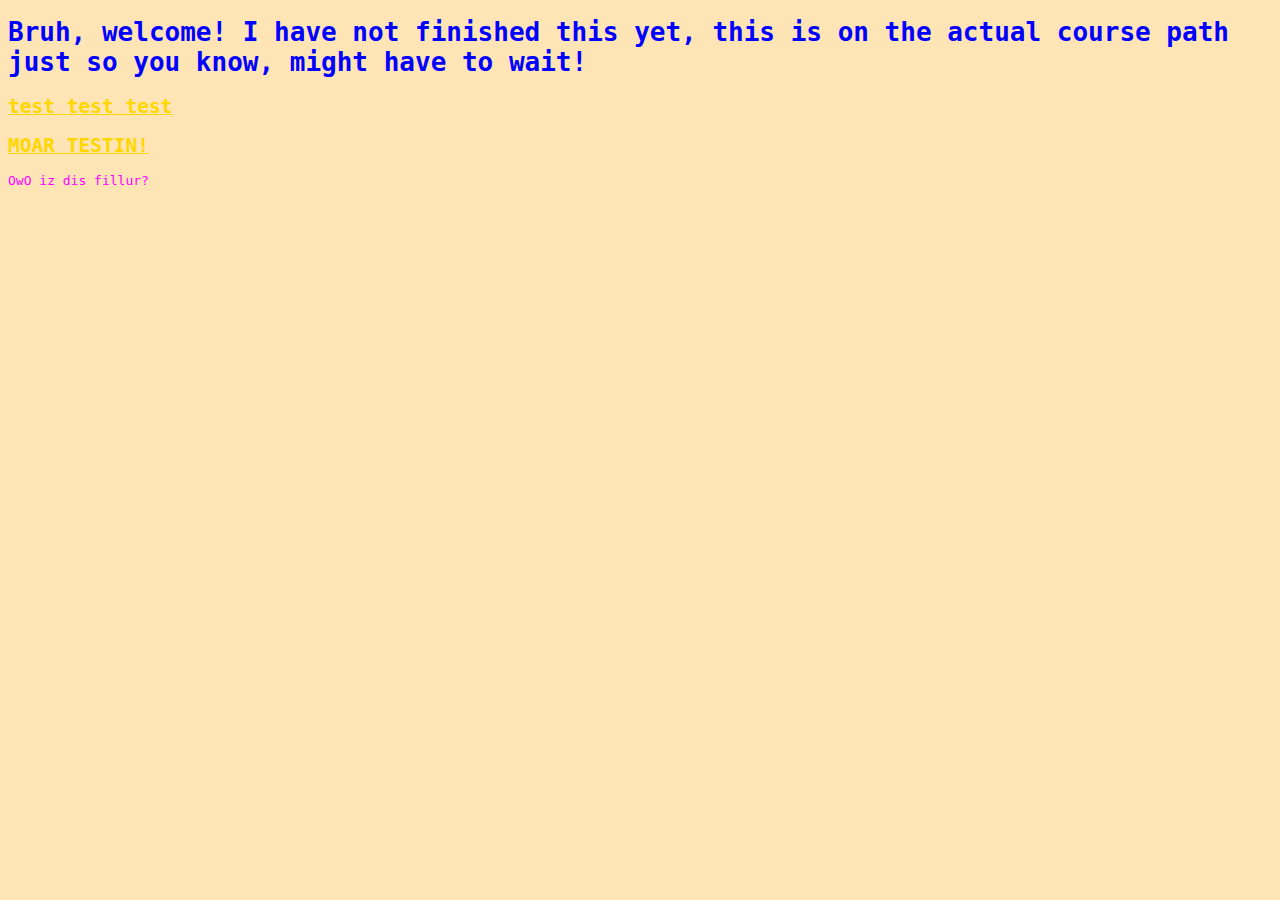
<file: devcamp.html>
<!DOCTYPE html>
<html>
  <head>
    <meta charset="UTF-8">
    <meta name="viewport" content="width=device-width, initial-scale=1.0">
    <title>The web site of aaaaaaaaaaaaaaaaaaaaaa</title>
    <link href="Dev.css" rel="stylesheet" type="text/css" media="all">
    <style>
    h2   {
      color:gold;
      text-decoration: underline;
    }
    </style>
  </head>
 <body>
 <h1 style="color:blue;">Bruh, welcome! I have not finished this yet, this is on the actual course path just so you know, might have to wait!</h1>
 <!--AAAAAAAAAAAAAAAAAAAAAAA WHY ARE YOU LOOKING AT MEH CODEZ?????-->
 <h2>test test test</h2>
 <h2>MOAR TESTIN!</h2>
 <p>OwO iz dis fillur?</p>
 </body>
 </html>
</file>
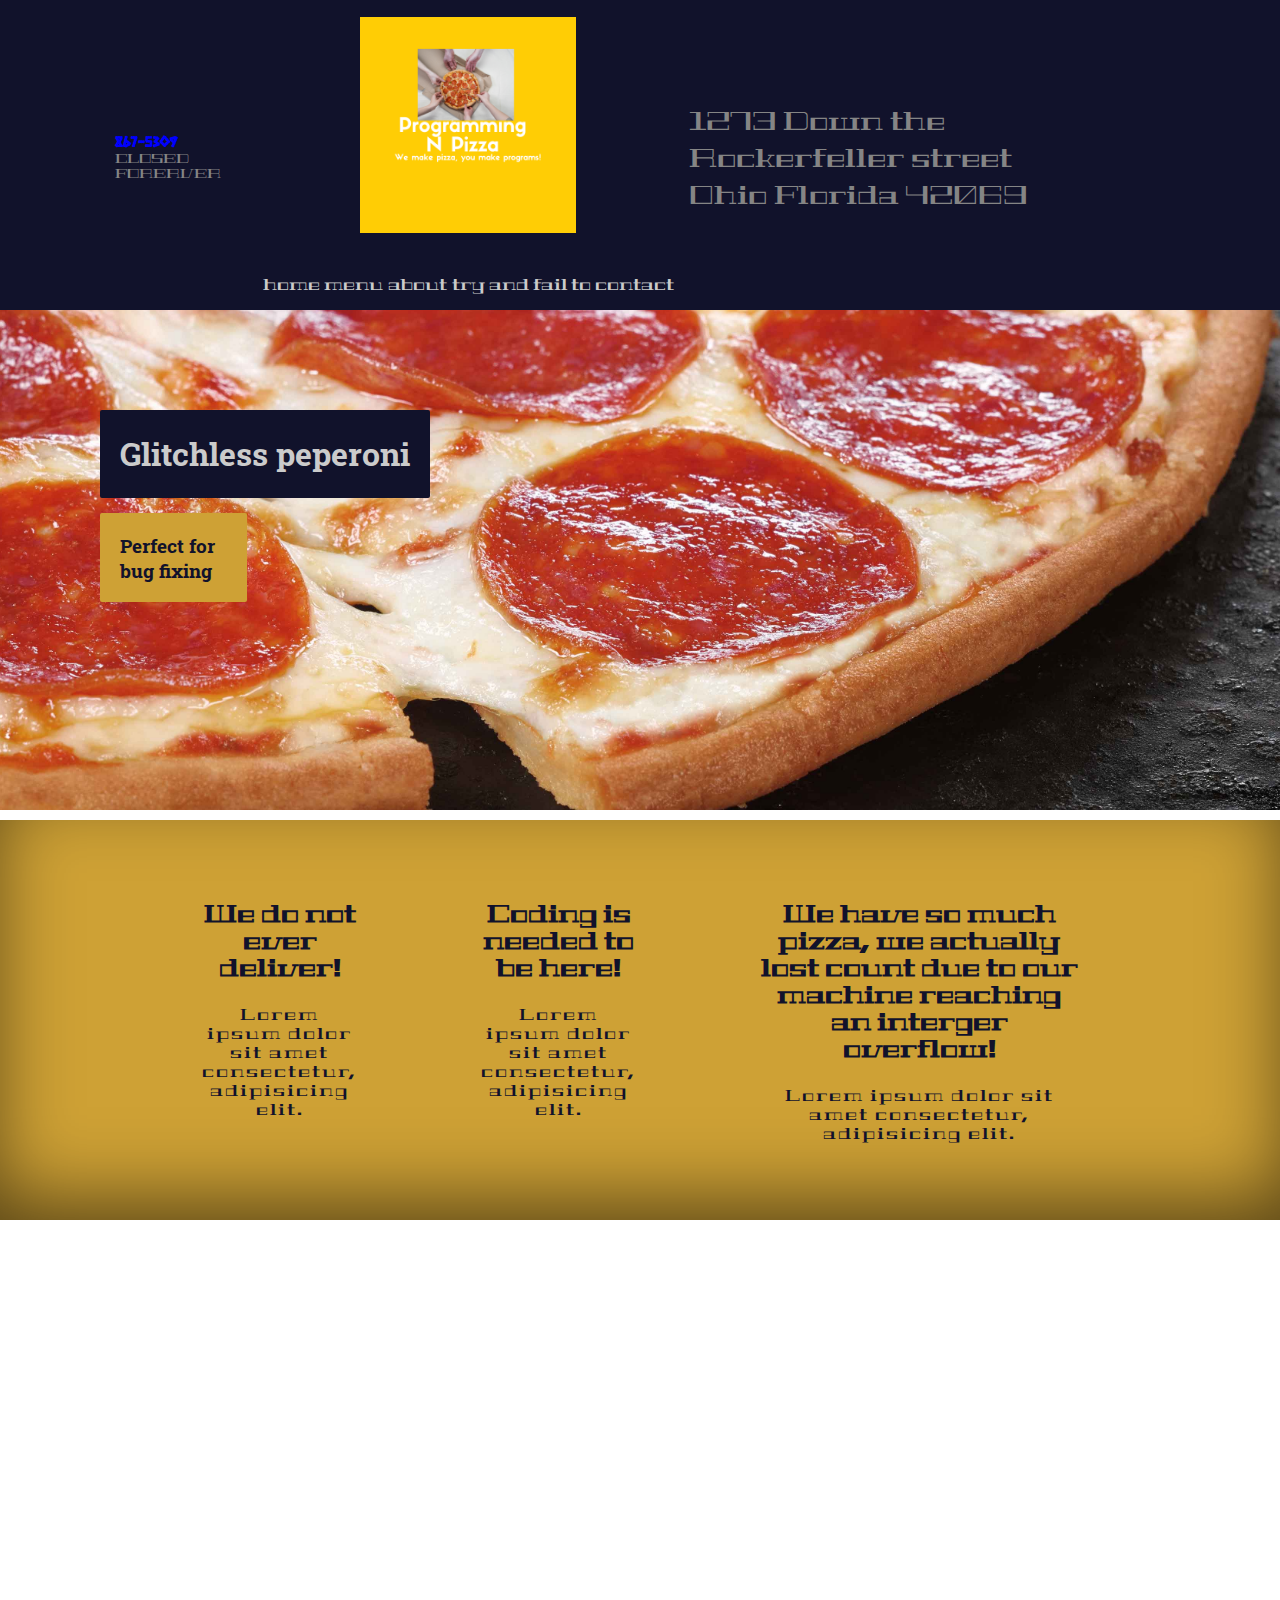
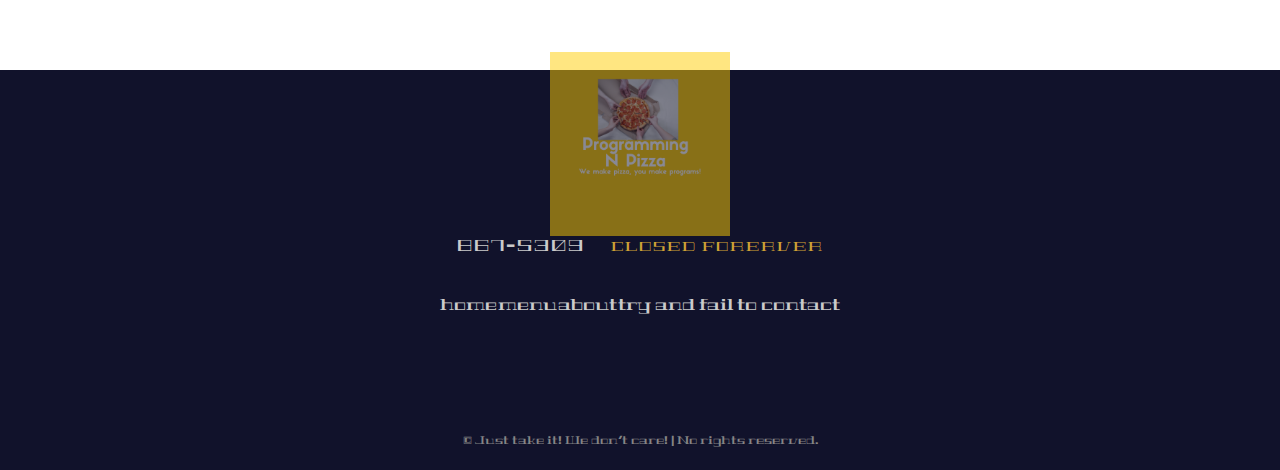
<file: devcamp2.html>
<!DOCTYPE html>
<html>
  <head>
    <title>Home</title>
  <link href="https://fonts.googleapis.com/css2?family=Geostar+Fill&display=swap" rel="stylesheet">
  <link href="https://fonts.googleapis.com/css2?family=Hanalei+Fill&display=swap" rel="stylesheet">
  <link rel="stylesheet" href="https://use.fontawesome.com/releases/v5.7.1/css/all.css" integrity="sha384-fnmOCqbTlWIlj8LyTjo7mOUStjsKC4pOpQbqyi7RrhN7udi9RwhKkMHpvLbHG9Sr" crossorigin="anonymous"/>
  <link href="devcamp2.css" rel="stylesheet" type="text/css" media="all">
  <link rel="stylesheet" href="home.css">
  <link href="https://fonts.googleapis.com/css2?family=Roboto+Slab:wght@100&display=swap" rel="stylesheet">
  </head>
  <body>
<div class="goplacesinstuff">
<div class="totheleftnowyall">
<div class="iconic">
<i class="fas fa-phone-volume"></i>
</div>
<div class="phony-man">
<div class="phone-guy">
867-5309
</div>
<div class="closed-idot">
CLOSED FORERVER
</div>
</div>
</div>
<div class="middleofitall">
<div class="Nice-logo-bro">
<img src="Programming_N_Pizza_Logo.png" alt="logo" width="216px" height="100%">
</div>
<div class="allyourlinksarebelongtous" style="">
<div class="move">
<a href="devcamp2.html">home</a>
</div>
<div class="move">
<a href="devcamp3.html">menu</a>
</div>
<div class="move">
<a href="devcamp4.html">about</a>
</div>
<div class="move">
<a href="devcamp5.html">try and fail to contact</a>
</div>
</div></div>
<div class="totherightnowyall">
<div class="dont-come-here">
<a href="devcamp5.html">1273 Down the Rockerfeller street <br>
  Ohio Florida 42069</a>
</div>
<div class="plznocontact">
  <a href="devcamp5.html">
</div>
<div class="iconicer"><i class="fas fa-map-marker-alt"></i>
</a></div>
</div>
</div>
</div>
<div class="saved">
  <div class="top">
  <h1>Glitchless peperoni</h1>
  </div>
<div class="bottom">
<h3>Perfect for bug fixing</h3>
</div>
</div>
<div class="features">
  <div class="columns"><div class="column">
    <i class="fas fa-truck"></i><p>We do not ever deliver!</p>
    <p>Lorem ipsum dolor sit amet consectetur, adipisicing elit.</p>
  </div><div class="column">
    <i class="fas fa-microchip"></i><p>Coding is needed to be here!</p>
    <p>Lorem ipsum dolor sit amet consectetur, adipisicing elit.</p></div>
    <div class="column"><i class="fas fa-exclamation-triangle"></i>
      <p>We have so much pizza, we actually lost count due to our machine reaching an interger overflow!</p>
      <p>Lorem ipsum dolor sit amet consectetur, adipisicing elit.</p></div>
</div>
  </div>
<div class="map">
  <iframe src="https://www.google.com/maps/embed?pb=!1m18!1m12!1m3!1d1014.3152457261907!2d-82.35987585737543!3d31.228036744060475!2m3!1f0!2f0!3f0!3m2!1i1024!2i768!4f13.1!3m3!1m2!1s0x88effbccfb86b6ad%3A0xd2a9c881d8080ae7!2sG%20Fuel%2C%201273%20Rockefeller%20St%2C%20Waycross%2C%20GA%2031501!5e0!3m2!1sen!2sus!4v1592790682673!5m2!1sen!2sus" width="100%" height="450" frameborder="0" style="border:0;" allowfullscreen="" aria-hidden="false" tabindex="0"></iframe>

  <div class="footer">
    <div class="logo"><img src="Programming_N_Pizza_Logo.png">


  </div>
  <div class="phone-hours-foot">
    <span class="phoned">
    867-5309
    </span>
    <span class="hours">CLOSED FORERVER</span>
    </div>
    <div class="allyourlinksarebelongtous" style="">
      <div class="move">
      <a href="devcamp2.html">home</a>
      </div>
      <div class="move">
      <a href="devcamp3.html">menu</a>
      </div>
      <div class="move">
      <a href="devcamp4.html">about</a>
      </div>
      <div class="move">
      <a href="devcamp5.html">try and fail to contact</a>
      </div>
      </div>
      <div class="social">
        <a href="https://ww.instagram.com/404"> <i class="fab fa-instagram"></i></a>
        <a href="https://m.facebook.com/hhhioudhuifhuifhuipfhwui"><i class="fab fa-facebook"></i></a>
        <a href="https://twitter.com/404"><i class="fab fa-twitter"></i></a>
      </div>
      <div class="plznosteal">
        &copy; Just take it! We don't care! &#124; No rights reserved.
      </div>
</div>
  </div>
  </body>
</html>
</file>
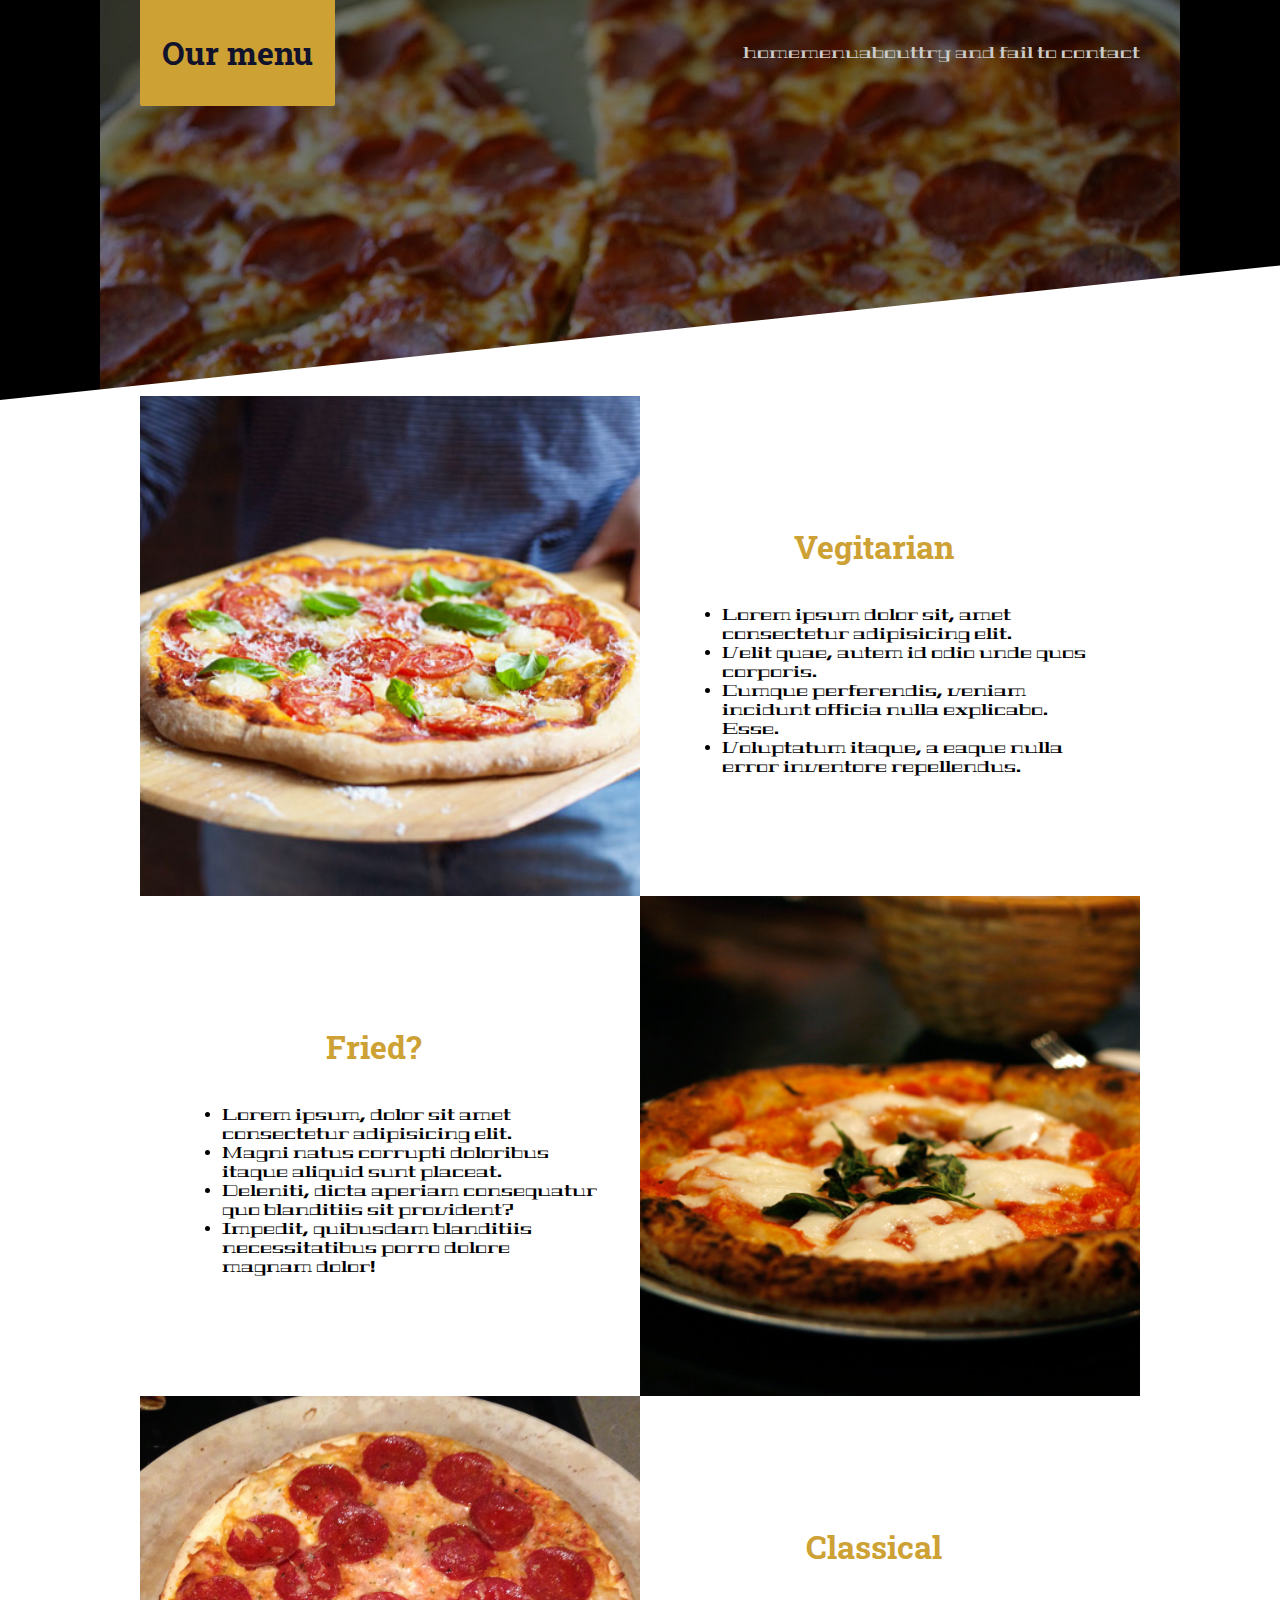
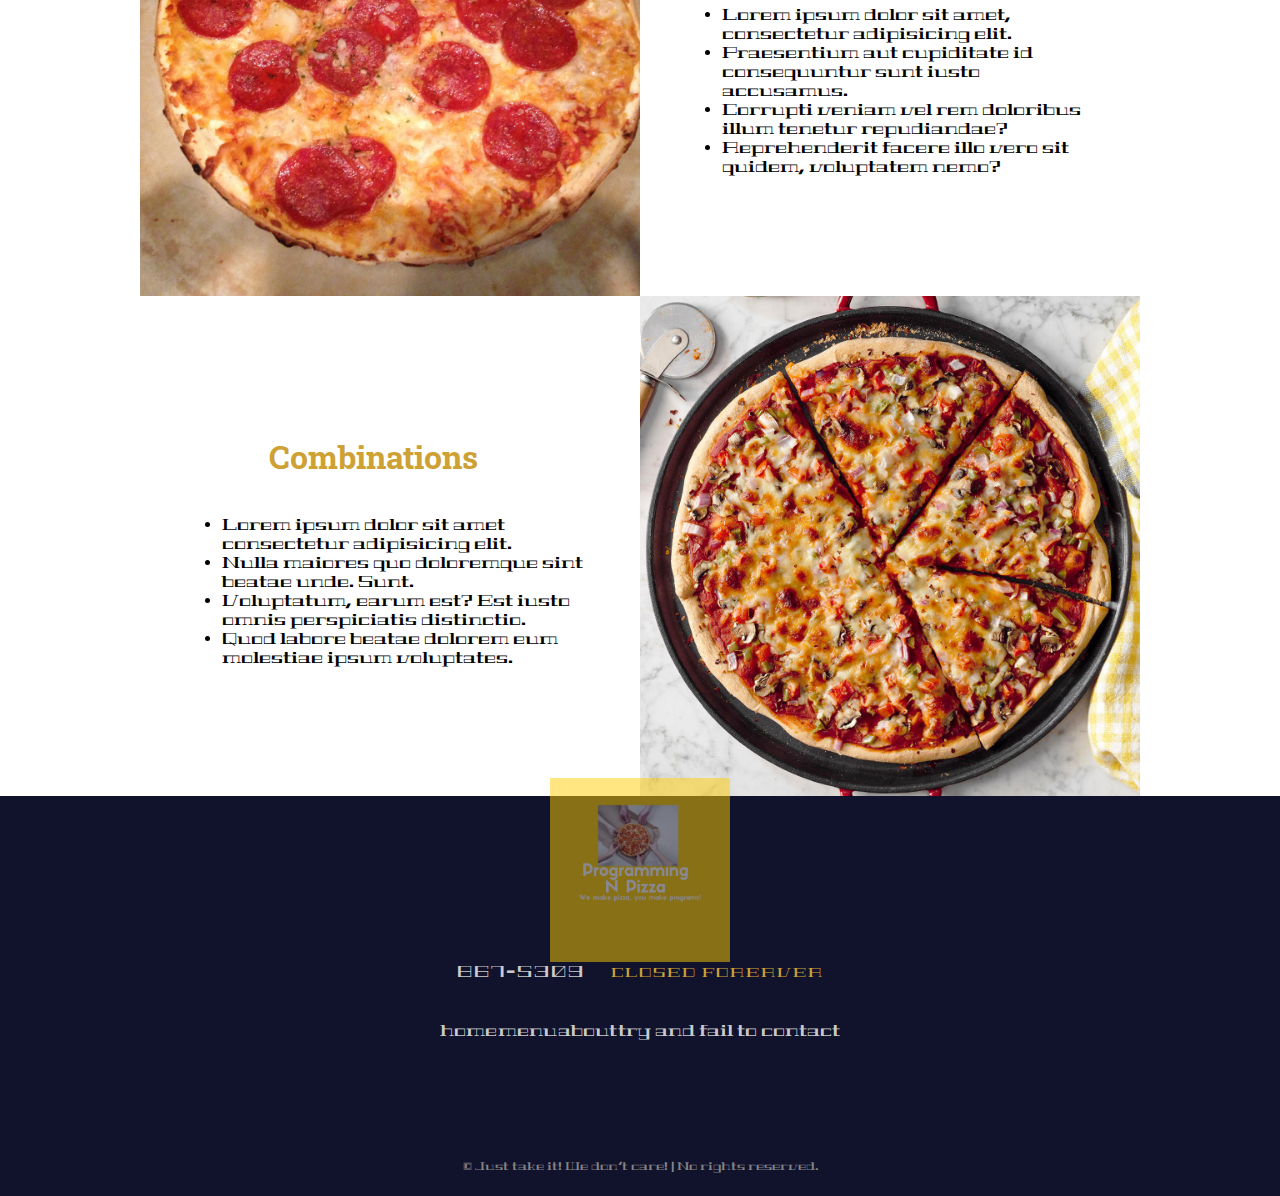
<file: devcamp3.html>
<!DOCTYPE html>
<html>
  <head>
    <title>Menu</title>
  <link href="https://fonts.googleapis.com/css2?family=Geostar+Fill&display=swap" rel="stylesheet">
  <link href="https://fonts.googleapis.com/css2?family=Hanalei+Fill&display=swap" rel="stylesheet">
  <link rel="stylesheet" href="https://use.fontawesome.com/releases/v5.7.1/css/all.css" integrity="sha384-fnmOCqbTlWIlj8LyTjo7mOUStjsKC4pOpQbqyi7RrhN7udi9RwhKkMHpvLbHG9Sr" crossorigin="anonymous"/>
  <link href="devcamp2.css" rel="stylesheet" type="text/css" media="all">
  <link href="https://fonts.googleapis.com/css2?family=Roboto+Slab:wght@100&display=swap" rel="stylesheet">
  </head>
  <body>
<div class="skew"><div class="headerbg" style="background-image: url('/backgrounds/maxresdefault.jpg'); height: 400px;"></div>
<div class="headskew"><div class="content">
<div class="head"><h1>Our menu</h1></div>
<div class="allyourlinksarebelongtous" style="">
  <div class="move">
  <a href="devcamp2.html">home</a>
  </div>
  <div class="move">
  <a href="devcamp3.html">menu</a>
  </div>
  <div class="move">
  <a href="devcamp4.html">about</a>
  </div>
  <div class="move">
  <a href="devcamp5.html">try and fail to contact</a>
  </div>
  </div></div>
</div>
</div>
</div>
<div class="squares">
  <div class="square">
    <div class="contentsquare">
      <div class="images">
        <img src="vegan-pizza.jpg" alt="Pizza">
      </div>
      <div class="text">
        <a href="#Vegitarian" name="Vegitarian" class="anchor-link">
        <h1>Vegitarian</h1>
        </a>
       <ul><li>Lorem ipsum dolor sit, amet consectetur adipisicing elit.</li>
         <li>Velit quae, autem id odio unde quos corporis.</li>
         <li>Cumque perferendis, veniam incidunt officia nulla explicabo. Esse.</li>
         <li>Voluptatum itaque, a eaque nulla error inventore repellendus.</li></li>
       </ul>
      </div>
    </div>
    <div class="contentsquare">
      <div class="text">
        <a href="#Fried?" name="Fried?" class="anchor-link">
        <h1>Fried?</h1>
        </a>
        <ul>
          <li>Lorem ipsum, dolor sit amet consectetur adipisicing elit.</li>
          <li>Magni natus corrupti doloribus itaque aliquid sunt placeat.</li>
          <li>Deleniti, dicta aperiam consequatur quo blanditiis sit provident?</li>
          <li>Impedit, quibusdam blanditiis necessitatibus porro dolore magnam dolor!</li>
        </ul>
      </div>
      <div class="images">
        <img src="Fried.jpg" alt="Pizza">
    </div>
  </div>
    <div class="contentsquare">
      <div class="images">
        <img src="pizzapizza.jpg" alt="Pizza">
      </div>
      <div class="text">
        <a href="#Classical" name="Classical" class="anchor-link">
        <h1>Classical</h1>
      </a>
        <ul>
          <li>Lorem ipsum dolor sit amet, consectetur adipisicing elit.</li>
          <li>Praesentium aut cupiditate id consequuntur sunt iusto accusamus.</li>
          <li>Corrupti veniam vel rem doloribus illum tenetur repudiandae?</li>
          <li>Reprehenderit facere illo vero sit quidem, voluptatem nemo?</li>
        </ul>
      </div>
    </div>
    <div class="contentsquare">
      <div class="text">
        <a href="#Combinations" name="Combinations" class="anchor-link">
        <h1>Combinations</h1>
      </a>
        <ul>
          <li>Lorem ipsum dolor sit amet consectetur adipisicing elit.</li>
          <li>Nulla maiores quo doloremque sint beatae unde. Sunt.</li>
          <li>Voluptatum, earum est? Est iusto omnis perspiciatis distinctio.</li>
          <li>Quod labore beatae dolorem eum molestiae ipsum voluptates.</li>
        </ul>
      </div>
      <div class="images">
        <img src="morevegan.jpg" alt="Pizza">
    </div>
  </div>
</div>
</div>
</div>
<div class="footer">
  <div class="logo"><img src="Programming_N_Pizza_Logo.png">
</div>
<div class="phone-hours-foot">
  <span class="phoned">
  867-5309
  </span>
  <span class="hours">CLOSED FORERVER</span>
  </div>
  <div class="allyourlinksarebelongtous" style="">
    <div class="move">
    <a href="devcamp2.html">home</a>
    </div>
    <div class="move">
    <a href="devcamp3.html">menu</a>
    </div>
    <div class="move">
    <a href="devcamp4.html">about</a>
    </div>
    <div class="move">
    <a href="devcamp5.html">try and fail to contact</a>
    </div>
    </div>
    <div class="social">
      <a href="https://ww.instagram.com/404"> <i class="fab fa-instagram"></i></a>
      <a href="https://m.facebook.com/hhhioudhuifhuifhuipfhwui"><i class="fab fa-facebook"></i></a>
      <a href="https://twitter.com/404"><i class="fab fa-twitter"></i></a>
    </div>
    <div class="plznosteal">
      &copy; Just take it! We don't care! &#124; No rights reserved.
    </div>
</div>
</div>
  </body>
</html>
</file>
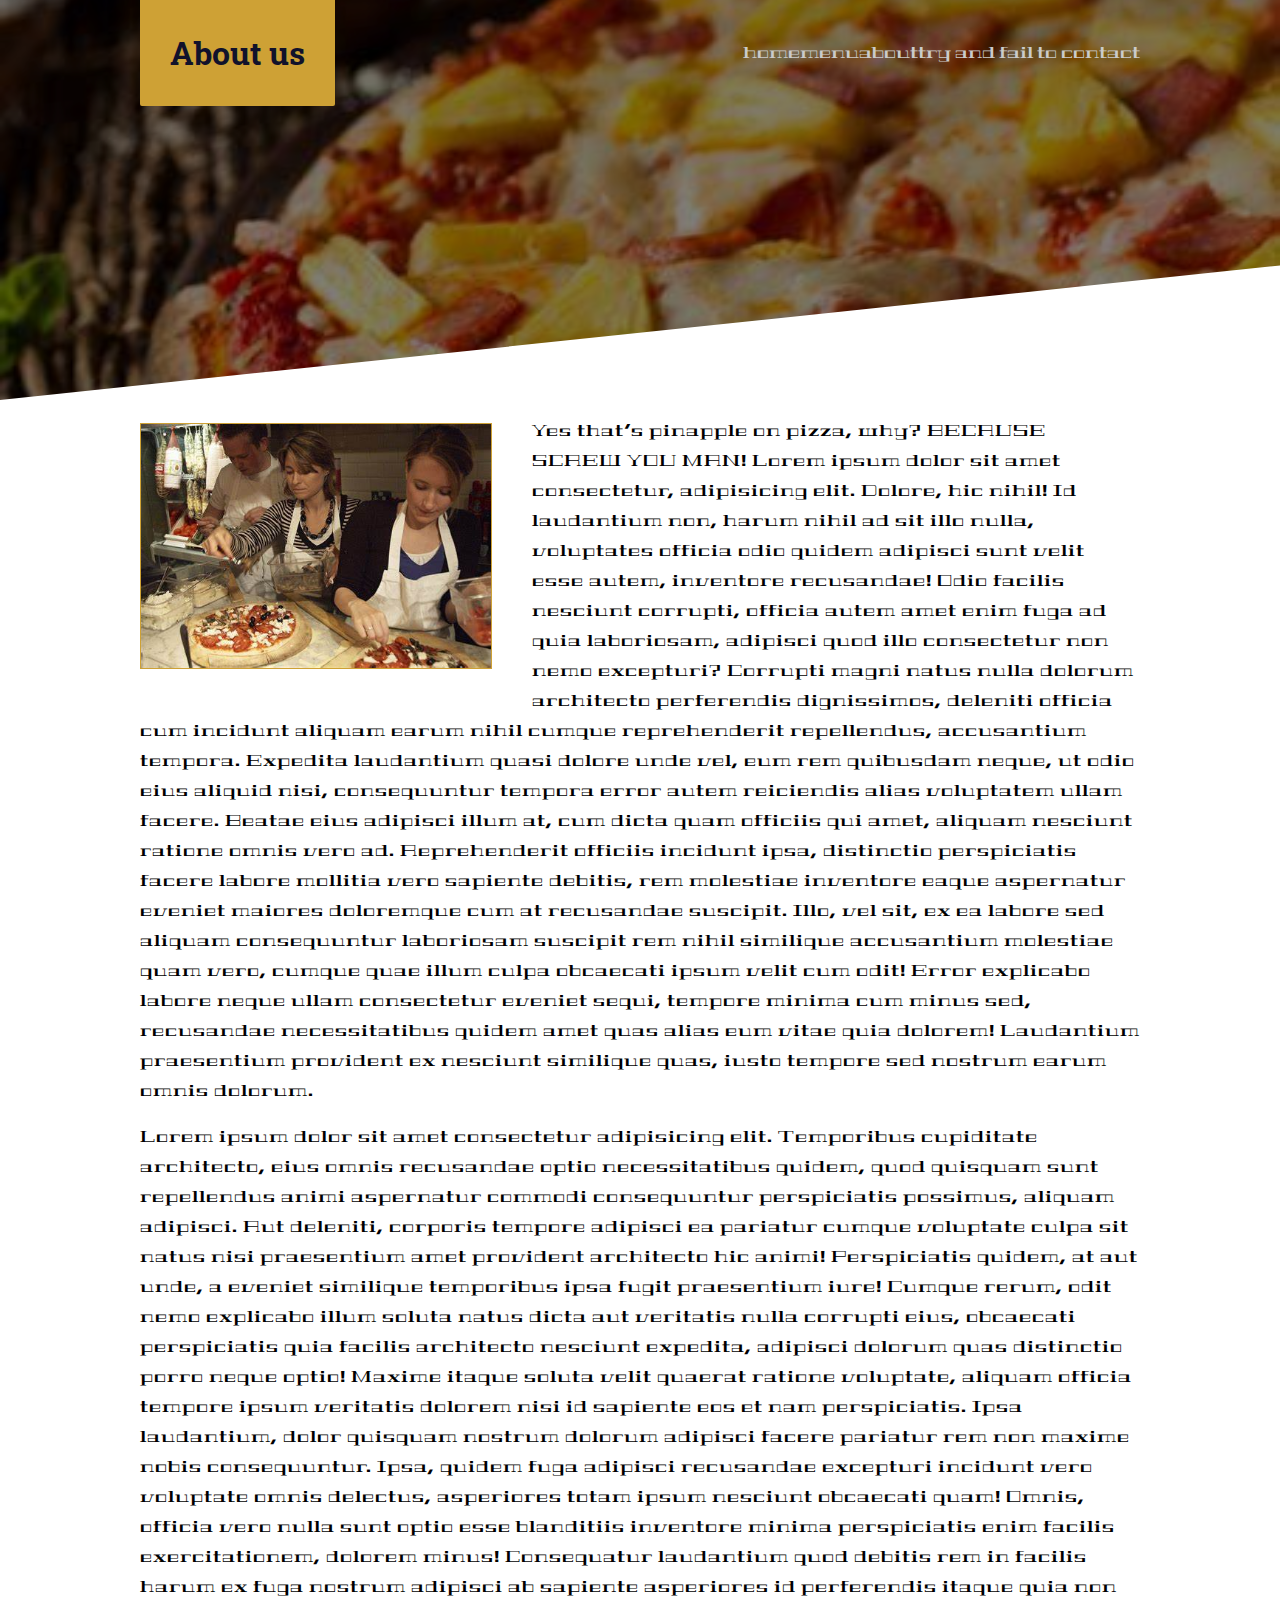
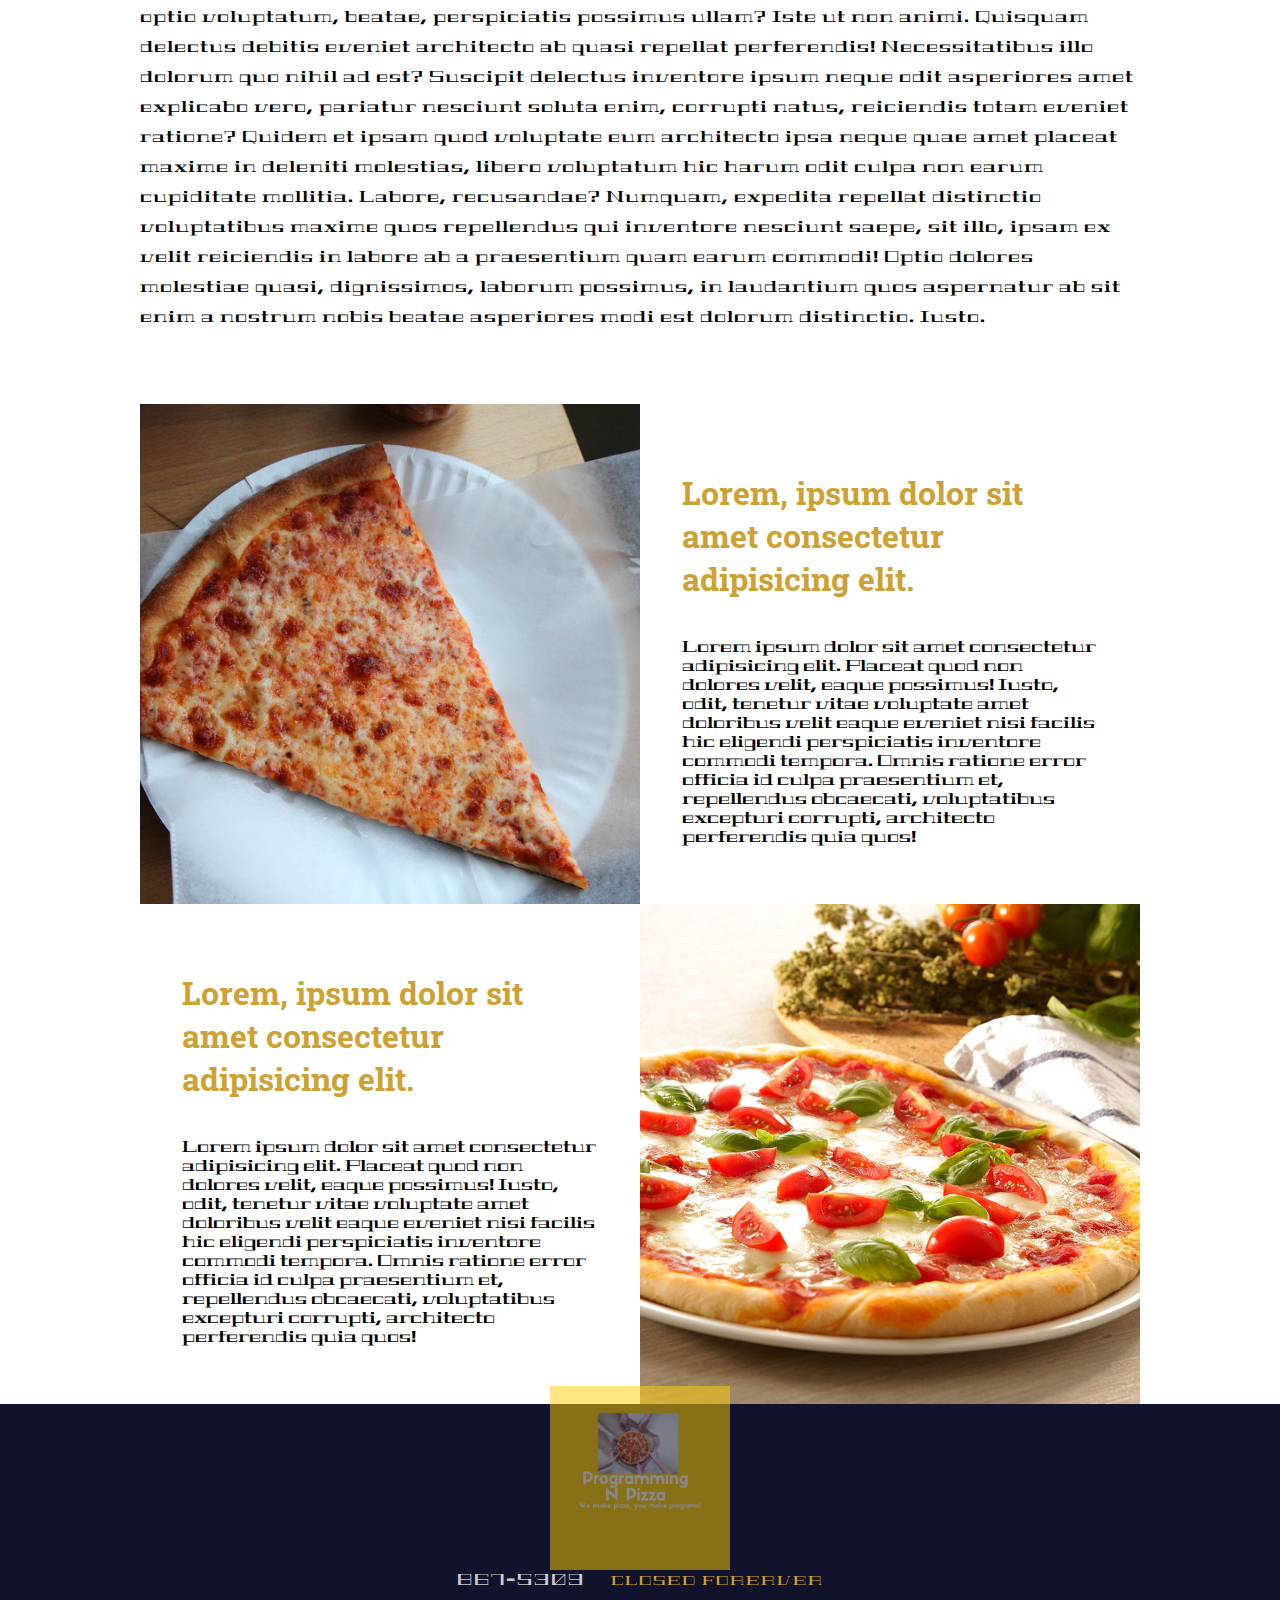
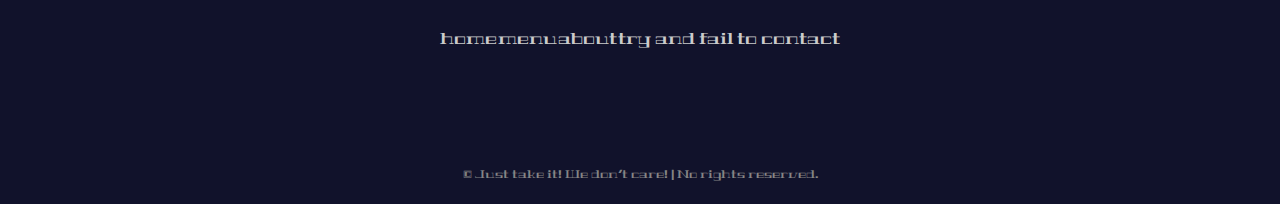
<file: devcamp4.html>
<!DOCTYPE html>
<html>
  <head>
    <title>About</title>
  <link href="https://fonts.googleapis.com/css2?family=Geostar+Fill&display=swap" rel="stylesheet">
  <link href="https://fonts.googleapis.com/css2?family=Hanalei+Fill&display=swap" rel="stylesheet">
  <link rel="stylesheet" href="https://use.fontawesome.com/releases/v5.7.1/css/all.css" integrity="sha384-fnmOCqbTlWIlj8LyTjo7mOUStjsKC4pOpQbqyi7RrhN7udi9RwhKkMHpvLbHG9Sr" crossorigin="anonymous"/>
  <link href="devcamp2.css" rel="stylesheet" type="text/css" media="all">
  <link href="https://fonts.googleapis.com/css2?family=Roboto+Slab:wght@100&display=swap" rel="stylesheet">
  </head>
  <body>
<div class="skew"><div class="headerbg" style="background-image: url('/backgrounds/OIP.jpg'); height: 400px;"></div>
<div class="headskew"><div class="content">
<div class="head"><h1>About us</h1></div>
<div class="allyourlinksarebelongtous" style="">
  <div class="move">
  <a href="devcamp2.html">home</a>
  </div>
  <div class="move">
  <a href="devcamp3.html">menu</a>
  </div>
  <div class="move">
  <a href="devcamp4.html">about</a>
  </div>
  <div class="move">
  <a href="devcamp5.html">try and fail to contact</a>
  </div>
  </div></div>
</div>
</div>
</div>
<div class="thepage">
  <div class="wrappedcontent">
    <img src="m.jpg" alt="Random people" id="chefs">
   <p>Yes that's pinapple on pizza, why? BECAUSE SCREW YOU MAN! Lorem ipsum dolor sit amet consectetur, adipisicing elit. Dolore, hic nihil! Id laudantium non, harum nihil ad sit illo nulla, voluptates officia odio quidem adipisci sunt velit esse autem, inventore recusandae! Odio facilis nesciunt corrupti, officia autem amet enim fuga ad quia laboriosam, adipisci quod illo consectetur non nemo excepturi? Corrupti magni natus nulla dolorum architecto perferendis dignissimos, deleniti officia cum incidunt aliquam earum nihil cumque reprehenderit repellendus, accusantium tempora. Expedita laudantium quasi dolore unde vel, eum rem quibusdam neque, ut odio eius aliquid nisi, consequuntur tempora error autem reiciendis alias voluptatem ullam facere. Beatae eius adipisci illum at, cum dicta quam officiis qui amet, aliquam nesciunt ratione omnis vero ad. Reprehenderit officiis incidunt ipsa, distinctio perspiciatis facere labore mollitia vero sapiente debitis, rem molestiae inventore eaque aspernatur eveniet maiores doloremque cum at recusandae suscipit. Illo, vel sit, ex ea labore sed aliquam consequuntur laboriosam suscipit rem nihil similique accusantium molestiae quam vero, cumque quae illum culpa obcaecati ipsum velit cum odit! Error explicabo labore neque ullam consectetur eveniet sequi, tempore minima cum minus sed, recusandae necessitatibus quidem amet quas alias eum vitae quia dolorem! Laudantium praesentium provident ex nesciunt similique quas, iusto tempore sed nostrum earum omnis dolorum.</p>
   <p>Lorem ipsum dolor sit amet consectetur adipisicing elit. Temporibus cupiditate architecto, eius omnis recusandae optio necessitatibus quidem, quod quisquam sunt repellendus animi aspernatur commodi consequuntur perspiciatis possimus, aliquam adipisci. Aut deleniti, corporis tempore adipisci ea pariatur cumque voluptate culpa sit natus nisi praesentium amet provident architecto hic animi! Perspiciatis quidem, at aut unde, a eveniet similique temporibus ipsa fugit praesentium iure! Cumque rerum, odit nemo explicabo illum soluta natus dicta aut veritatis nulla corrupti eius, obcaecati perspiciatis quia facilis architecto nesciunt expedita, adipisci dolorum quas distinctio porro neque optio! Maxime itaque soluta velit quaerat ratione voluptate, aliquam officia tempore ipsum veritatis dolorem nisi id sapiente eos et nam perspiciatis. Ipsa laudantium, dolor quisquam nostrum dolorum adipisci facere pariatur rem non maxime nobis consequuntur. Ipsa, quidem fuga adipisci recusandae excepturi incidunt vero voluptate omnis delectus, asperiores totam ipsum nesciunt obcaecati quam! Omnis, officia vero nulla sunt optio esse blanditiis inventore minima perspiciatis enim facilis exercitationem, dolorem minus! Consequatur laudantium quod debitis rem in facilis harum ex fuga nostrum adipisci ab sapiente asperiores id perferendis itaque quia non optio voluptatum, beatae, perspiciatis possimus ullam? Iste ut non animi. Quisquam delectus debitis eveniet architecto ab quasi repellat perferendis! Necessitatibus illo dolorum quo nihil ad est? Suscipit delectus inventore ipsum neque odit asperiores amet explicabo vero, pariatur nesciunt soluta enim, corrupti natus, reiciendis totam eveniet ratione? Quidem et ipsam quod voluptate eum architecto ipsa neque quae amet placeat maxime in deleniti molestias, libero voluptatum hic harum odit culpa non earum cupiditate mollitia. Labore, recusandae? Numquam, expedita repellat distinctio voluptatibus maxime quos repellendus qui inventore nesciunt saepe, sit illo, ipsam ex velit reiciendis in labore ab a praesentium quam earum commodi! Optio dolores molestiae quasi, dignissimos, laborum possimus, in laudantium quos aspernatur ab sit enim a nostrum nobis beatae asperiores modi est dolorum distinctio. Iusto.</p>
  </div>
</div>
<div class="spacer60"></div>
<div class="squares">
  <div class="square">
    <div class="contentsquare">
      <div class="images">
        <img src="Moarpizza.jpg" alt="Pizza">
      </div>
      <div class="text">
        <h1>Lorem, ipsum dolor sit amet consectetur adipisicing elit.</h1>
        <p>Lorem ipsum dolor sit amet consectetur adipisicing elit. Placeat quod non dolores velit, eaque possimus! Iusto, odit, tenetur vitae voluptate amet doloribus velit eaque eveniet nisi facilis hic eligendi perspiciatis inventore commodi tempora. Omnis ratione error officia id culpa praesentium et, repellendus obcaecati, voluptatibus excepturi corrupti, architecto perferendis quia quos!</p>
      </div>
    </div>
    <div class="contentsquare">
      <div class="text">
        <h1>Lorem, ipsum dolor sit amet consectetur adipisicing elit.</h1>
              <p>Lorem ipsum dolor sit amet consectetur adipisicing elit. Placeat quod non dolores velit, eaque possimus! Iusto, odit, tenetur vitae voluptate amet doloribus velit eaque eveniet nisi facilis hic eligendi perspiciatis inventore commodi tempora. Omnis ratione error officia id culpa praesentium et, repellendus obcaecati, voluptatibus excepturi corrupti, architecto perferendis quia quos!</p>
      </div>
      <div class="images">
        <img src="pizza_fresca.jpg" alt="Pizza">
    </div>
  </div>
</div>
</div>
<div class="footer">
  <div class="logo"><img src="Programming_N_Pizza_Logo.png">
</div>
<div class="phone-hours-foot">
  <span class="phoned">
  867-5309
  </span>
  <span class="hours">CLOSED FORERVER</span>
  </div>
  <div class="allyourlinksarebelongtous" style="">
    <div class="move">
    <a href="devcamp2.html">home</a>
    </div>
    <div class="move">
    <a href="devcamp3.html">menu</a>
    </div>
    <div class="move">
    <a href="devcamp4.html">about</a>
    </div>
    <div class="move">
    <a href="devcamp5.html">try and fail to contact</a>
    </div>
    </div>
    <div class="social">
      <a href="https://ww.instagram.com/404"> <i class="fab fa-instagram"></i></a>
      <a href="https://m.facebook.com/hhhioudhuifhuifhuipfhwui"><i class="fab fa-facebook"></i></a>
      <a href="https://twitter.com/404"><i class="fab fa-twitter"></i></a>
    </div>
    <div class="plznosteal">
      &copy; Just take it! We don't care! &#124; No rights reserved.
    </div>
</div>
</div>
  </body>
</html>
</file>
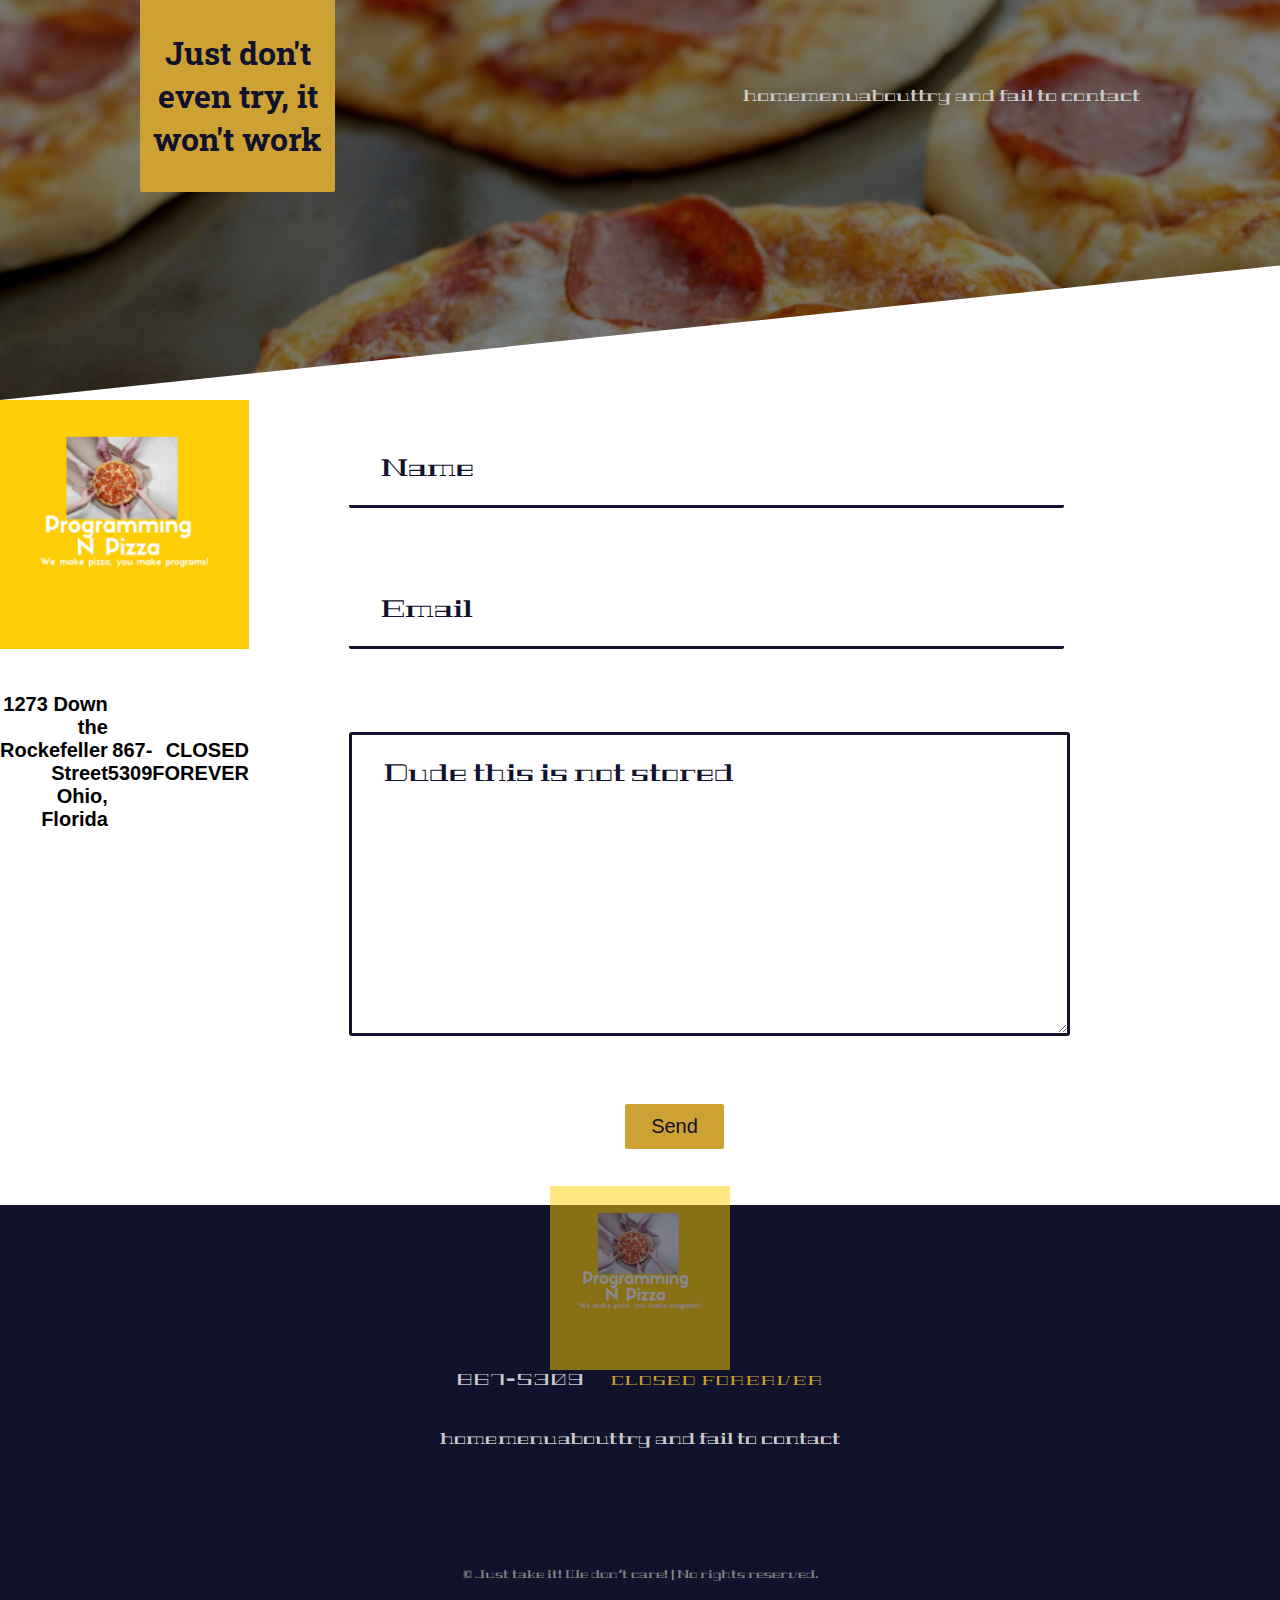
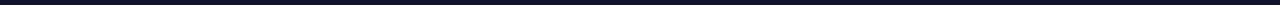
<file: devcamp5.html>
<!DOCTYPE html>
<html>
  <head>
    <title>Don't even try to use the forum</title>
  <link href="https://fonts.googleapis.com/css2?family=Geostar+Fill&display=swap" rel="stylesheet">
  <link href="https://fonts.googleapis.com/css2?family=Hanalei+Fill&display=swap" rel="stylesheet">
  <link rel="stylesheet" href="https://use.fontawesome.com/releases/v5.7.1/css/all.css" integrity="sha384-fnmOCqbTlWIlj8LyTjo7mOUStjsKC4pOpQbqyi7RrhN7udi9RwhKkMHpvLbHG9Sr" crossorigin="anonymous"/>
  <link href="devcamp2.css" rel="stylesheet" type="text/css" media="all">
  <link href="https://fonts.googleapis.com/css2?family=Roboto+Slab:wght@100&display=swap" rel="stylesheet">
  <link href="Mostuselesspage.css" rel="stylesheet" type="text/css" media="all">
  <link href="form.css" rel="stylesheet" type="text/css" media="all">
  </head>
  <body>
<div class="skew"><div class="headerbg" style="background-image: url('/backgrounds/Mini-Biscuit-Pizza-1.jpg'); height: 400px;"></div>
<div class="headskew"><div class="content">
<div class="head"><h1>Just don't even try, it won't work</h1></div>
<div class="allyourlinksarebelongtous" style="">
  <div class="move">
  <a href="devcamp2.html">home</a>
  </div>
  <div class="move">
  <a href="devcamp3.html">menu</a>
  </div>
  <div class="move">
  <a href="devcamp4.html">about</a>
  </div>
  <div class="move">
  <a href="devcamp5.html">try and fail to contact</a>
  </div>
  </div></div>
</div>
</div>
</div>
<div class="contactpage">
<div class="contactgrid">
  <div class="company-info">
    <div class="logo">
      <img src="Programming_N_Pizza_Logo.png" alt="Logo">
    </div>
    <div class="company-details">
      <i class="fas fa-map-marker-alt"></i>
      <div>
        1273 Down the Rockefeller Street<br>Ohio, Florida
      </div>
      <i class="fas fa-phone-volume"></i>
      <div>
        867-5309
      </div>
      <i class="far fa-clock"></i>
      <div>
        CLOSED FOREVER
      </div>
    </div>
  </div>
  <div class="form">
    <div class="formgroup">
      <input type="text" id="fullName" placeholder="Name">
      <label for="fullName">Name</label>
    </div>
    <div class="formgroup">
      <input type="email" id="Email" placeholder="Email">
      <label for="Email">Email</label>
    </div>
    <div class="formgroup">
      <textarea name="message" id="message" placeholder="Dude this is not stored"></textarea>
      <label for="message">I TOLD YOU THIS IS USELESS!</label>
    </div>
    <div class="spacer10"></div>
    <div class="button-area">
      <button type="submit" class="button">Send</button>
    </div>
  </div>
</div>
</div>
<div class="spacer60"></div>
<div class="footer">
  <div class="logo"><img src="Programming_N_Pizza_Logo.png">
</div>
<div class="phone-hours-foot">
  <span class="phoned">
  867-5309
  </span>
  <span class="hours">CLOSED FORERVER</span>
  </div>
  <div class="allyourlinksarebelongtous" style="">
    <div class="move">
    <a href="devcamp2.html">home</a>
    </div>
    <div class="move">
    <a href="devcamp3.html">menu</a>
    </div>
    <div class="move">
    <a href="devcamp4.html">about</a>
    </div>
    <div class="move">
    <a href="devcamp5.html">try and fail to contact</a>
    </div>
    </div>
    <div class="social">
      <a href="https://ww.instagram.com/404"> <i class="fab fa-instagram"></i></a>
      <a href="https://m.facebook.com/hhhioudhuifhuifhuipfhwui"><i class="fab fa-facebook"></i></a>
      <a href="https://twitter.com/404"><i class="fab fa-twitter"></i></a>
    </div>
    <div class="plznosteal">
      &copy; Just take it! We don't care! &#124; No rights reserved.
    </div>
</div>
</div>
  </body>
</html>
</file>
<file: Dev.css>
body {
  background-color: moccasin;
  font-family: monospace;
  color:fuchsia;
}
</file>
<file: devcamp2.css>
.phony-man {
  color: blue;
}

.allyourlinksarebelongtous {
  display: flex;
  justify-content: space-between;
  align-items: center;
}

.Nice-logo-bro{
display: flex;
justify-content: center;
}

.dont-come-here{
  font-size: 2em;
}
body {
  margin: 0px;
  font-family: 'Geostar Fill', cursive;
}

#dont-come-here {
  color: pink;
}

.goplacesinstuff {
  height: 190px;
  background-color: #11122b;
  color: #cbcbcb;
  display: flex;
  justify-content: space-between;
  align-items: center;
  padding: 60px 100px;
}

.goplacesinstuff>.totheleftnowyall {
  display: flex;
  align-items: center;
}

.goplacesinstuff>.totheleftnowyall>.iconic {
  margin-right: 15px;
}

.goplacesinstuff>.totheleftnowyall>.iconic i {
  font-size: 2em;
}

.totheleftnowyall>.phony-man {
  display: grid;
  grid-template-columns: 1fr;
}

.phony-man>.phone-guy {
  font-family: 'Hanalei Fill', sans-serif;
}

.goplacesinstuff>.middleofitall {
  display: grid;
  grid-template-columns: 1fr;
  grid-gap: 42px;
  width: 500px;
}

.goplacesinstuff>.nice-logo-bro {
  display: flex;
  justify-content: center;
}

.goplacesinstuff>.nice-logo-bro {
  width: 216px;
  height: 100%
}

.goplacesinstuff>.allyourlinksarebelongtous {
  display: flex;
  justify-content: space-between;
  align-items: center;
}
.allyourlinksarebelongtous>.move a{
  color:#cbcbcb;
text-decoration:none;
transition: 0.5s;
}
.allyourlinksarebelongtous>.move a:hover{
  color: #cea135;
  letter-spacing: 2px;
}
.allyourlinksarebelongtous>.move{text-align: center;
}
.totherightnowyall {
  display: flex;
  align-items: center;
}
.dont-come-here{margin-left: 15px;
font-size: 2em;}
.dont-come-here a 
{color:#858585;
text-decoration: none;
font-size: 0.8em;
transition: 0.5s;}
.dont-come-here a:hover{
  color: #cea135;
}
.iconicer{margin-left: 15px;
font-size: 2em;}
.iconicer a{color:#cbcbcb}
.iconicer a:hover{color:#cea135;}
.phony-man>.closed-idot{color:#858585;
  font-size: 0.8em;
}
h1,h2,h3,h4,h5,h6{font-family: 'Roboto Slab', serif;}
.footer{background-color: #11122b;
color: #cbcbcb;
display:flex;
justify-content: center;
align-items: center;
flex-direction: column;
height: 400px;
margin-top: -4px;
}
.footer>.logo img {
  width:180px;
  height: 100%;
  opacity: 0.5;
}
.footer>.phone-hours-foot span{margin-left: 10px;
margin-right: 10px;
font-size: 1em;
letter-spacing: 2px;
}
.footer>.phone-hours-foot >.hours{ font-size: 0.8em;
  color:#cea135;

  }
  .footer>.allyourlinksarebelongtous{margin-top: 40px;
  margin-bottom: 40px;
width: 400px;}
.footer>.social{margin-top: 40px;
  margin-bottom: 40px;
width: 300px;
display:flex;
justify-content: space-around;}
.footer>.social a{font-size: 1.5em;
color: #cbcbcb;
transition: 0.5s;
}
.footer>.social a:hover{color: #cea135;}
.plznosteal{margin-bottom: 42px; font-size: 0.7em;
color:#858585;}
.skew{position: relative;
height: 400px;
overflow: hidden;
}
.skew>.headerbg{position: absolute;
top: 0;
bottom: 0;
left: 0;
right: 0;
height: 100%;
width: 100%;
background-repeat: no-repeat;
background-size: 100%;
transform: skewY(-6deg);
transform-origin: top left;
filter: brightness(50%);
}
.headskew{position: absolute;
display: flex;
justify-content: center;
width: 100vw;
}
.headskew>.content{width: 1000px;
display: flex;
justify-content: space-between;
align-items: center;}
.head{background-color: #cea135;
color: #11122b;
border-bottom-left-radius: 2px;
border-bottom-right-radius: 2px;
width: 175px;
padding: 10px;
text-align: center;
}
.thepage{display: flex;
justify-content: center;
}
.thepage>.wrappedcontent{width: 1000px;}
.thepage>.wrappedcontent>#chefs{width: 100px;
margin:25px;
float:left;}
.thepage > .wrappedcontent > #chefs {
  width: 350px;
  margin: 25px;
  float: left;
}
.thepage > .wrappedcontent > #chefs {
  width: 350px;
  margin: 23px 40px 20px 0;
  float: left;
}
.thepage > .wrappedcontent > #chefs {
  width: 350px;
  margin: 23px 40px 20px 0;
  float: left;
  border: 1px solid #cea135;
}
.thepage > .wrappedcontent p {
  letter-spacing: 1px;
  line-height: 30px;
}
.squares{
  display: flex;
  justify-content: center;

}
.squares>.square{
  width: 1000px;
}
.squares>.square>.contentsquare{
  display: grid;
  grid-template-columns: 1fr 1fr;
margin-top: -4px;

}
.contentsquare>.images img{
width: 100%;
height: 500px;
object-fit: cover;
}
.contentsquare>.text{
  display: flex;
  justify-content: center;
  align-items: center;
  flex-direction: column;
  padding: 42px;
}
.contentsquare>.text h1{
  color: #cea135;
}
.spacer60{
  height: 60px;
  width: 100%;
}
.anchor-link{text-decoration: none;}
.anchor-link:focus{
  outline: none;
}
.anchor-link h1::after{
  font-family: "Font Awesome 5 Free";
  content: " \f0c1";
  font-weight: 900;
}
</file>
<file: home.css>
.saved{
    background-image: url(/backgrounds/pizzabackground.jpg);
    padding:100px;
    height: 300px;
    background-attachment: fixed;
    background-position: center;
    background-repeat: no-repeat;
    background-size: cover;
}
.saved>.top{background-color: #11122b;
    padding:1px 20px;
color:#cbcbcb;
width:290px;
border-radius: 2px;}
.saved>.bottom{background-color: #cea135;
color:#11122b;
padding: 1px 20px;
margin-top: 15px;
width:107px;
border-radius: 2px;
}
.features{height: 400px;
background-image:url/backgrounds/wp2315635.jpg);
background-color: #cea135;
border-top: 10px solid white;
color:#11122b;
display:flex;
justify-content: center;
align-items: center;
box-shadow: inset 0px -26px 79px -8px rgba(0, 0, 0,0.58);
}
.columns{width:1000px; display:flex;justify-content: space-between;
}
.column{padding: 20px;
margin: 42px;
text-align: center;
border-bottom: 5px solid transparent;
border-radius: 10px;
transition: 1s;}
.column:hover{border-bottom: 5px solid #11122b;}
.column :nth-child(1){font-size: 3em;}
.column :nth-child(2){font-size: 1.5em;
font-weight: 900;
transition: 1s;}
.column :nth-child(2):hover{letter-spacing: 1px;}
.column :nth-child(3){letter-spacing: 2px;}
</file>
<file: Mostuselesspage.css>
.contactgrid{
    width:1000px;
    display: grid;
    grid-template-columns: 1fr 3fr;
    grid-gap: 100px;
}
.company-info>.logo img{
    width: 100%;
    margin-bottom: 20px;
}
.company-info>.company-details{
    font-family: "Ubuntu Condensed", sans-serif;
    font-weight: 900;
    display: flex;
    justify-content: space-between;
    margin-top: 20px;
    margin-bottom: 20px;
    text-align: right;
    font-size: 1.25em;
    align-items: center;
}
.company-info>.company-details i{
    color: #cea135;
}
</file>
<file: form.css>
.form > .formgroup{
    margin-top: 30px;
    margin-bottom: 30px;
}
.form input{
    font-size: 1.5rem;
font-family: inherit;
color: inherit;
padding: 1.5rem 2rem;
border-radius: 2px;
border: none;
border-bottom: 3px solid #11122b;
width: 100%;
display: block;
transition: all 0.3s;
}
.form input:focus{
    outline: none;
    box-shadow: 0 1rem 2rem  rgba(0, 0, 0, 0.1);
    border-bottom: 3px solid #cea135;
}
.form textarea{
    margin-top: 20px;
    width: 100%;
    height: 250px;
    border-radius: 3px;
    border: 3px solid #11122b;
    font-size: 1.5rem;
    font-family: inherit;
    color: inherit;
    padding: 1.5rem 2rem;
    transition: all 0.3s;
}
.form textarea:focus{
    outline: none;
    box-shadow: 0 1rem 2rem  rgba(0, 0, 0, 0.1);
    border: 3px solid #cea135;
}
.button{
    background-color: #cea135;
    color: #11122b;
    font-size: 1.25em;
    padding: 10px 25px;
    border: 1px solid #cea135;
    border-radius: 2px;
    outline: none;
    transition: 0.3s;
}
.form input::-webkit-input-placeholder, .form textarea::-webkit-input-placeholder{
    color: #11122b;
}
.form input:focus::-webkit-input-placeholder, .form textarea:focus::-webkit-input-placeholder{
    color:transparent
}
.form label{
    font-size: 1.2rem;
    font-weight: 700;
    margin-left: 2rem;
    margin-top: 0.7rem;
    display: block;
    transition: all 0.3s;
    color: #cea135;
visibility: hidden;
opacity: 0;
}
.form input:focus + label, .form textarea:focus + label{
    opacity: 1;
    visibility: visible;
    transform: translateY(1rem);

}
.button:active{
    box-shadow: 5px 5px 30px rgba(0, 0, 0, 0.4);
}
.button-area{
    display: flex;
    justify-content: center;
}
</file>
